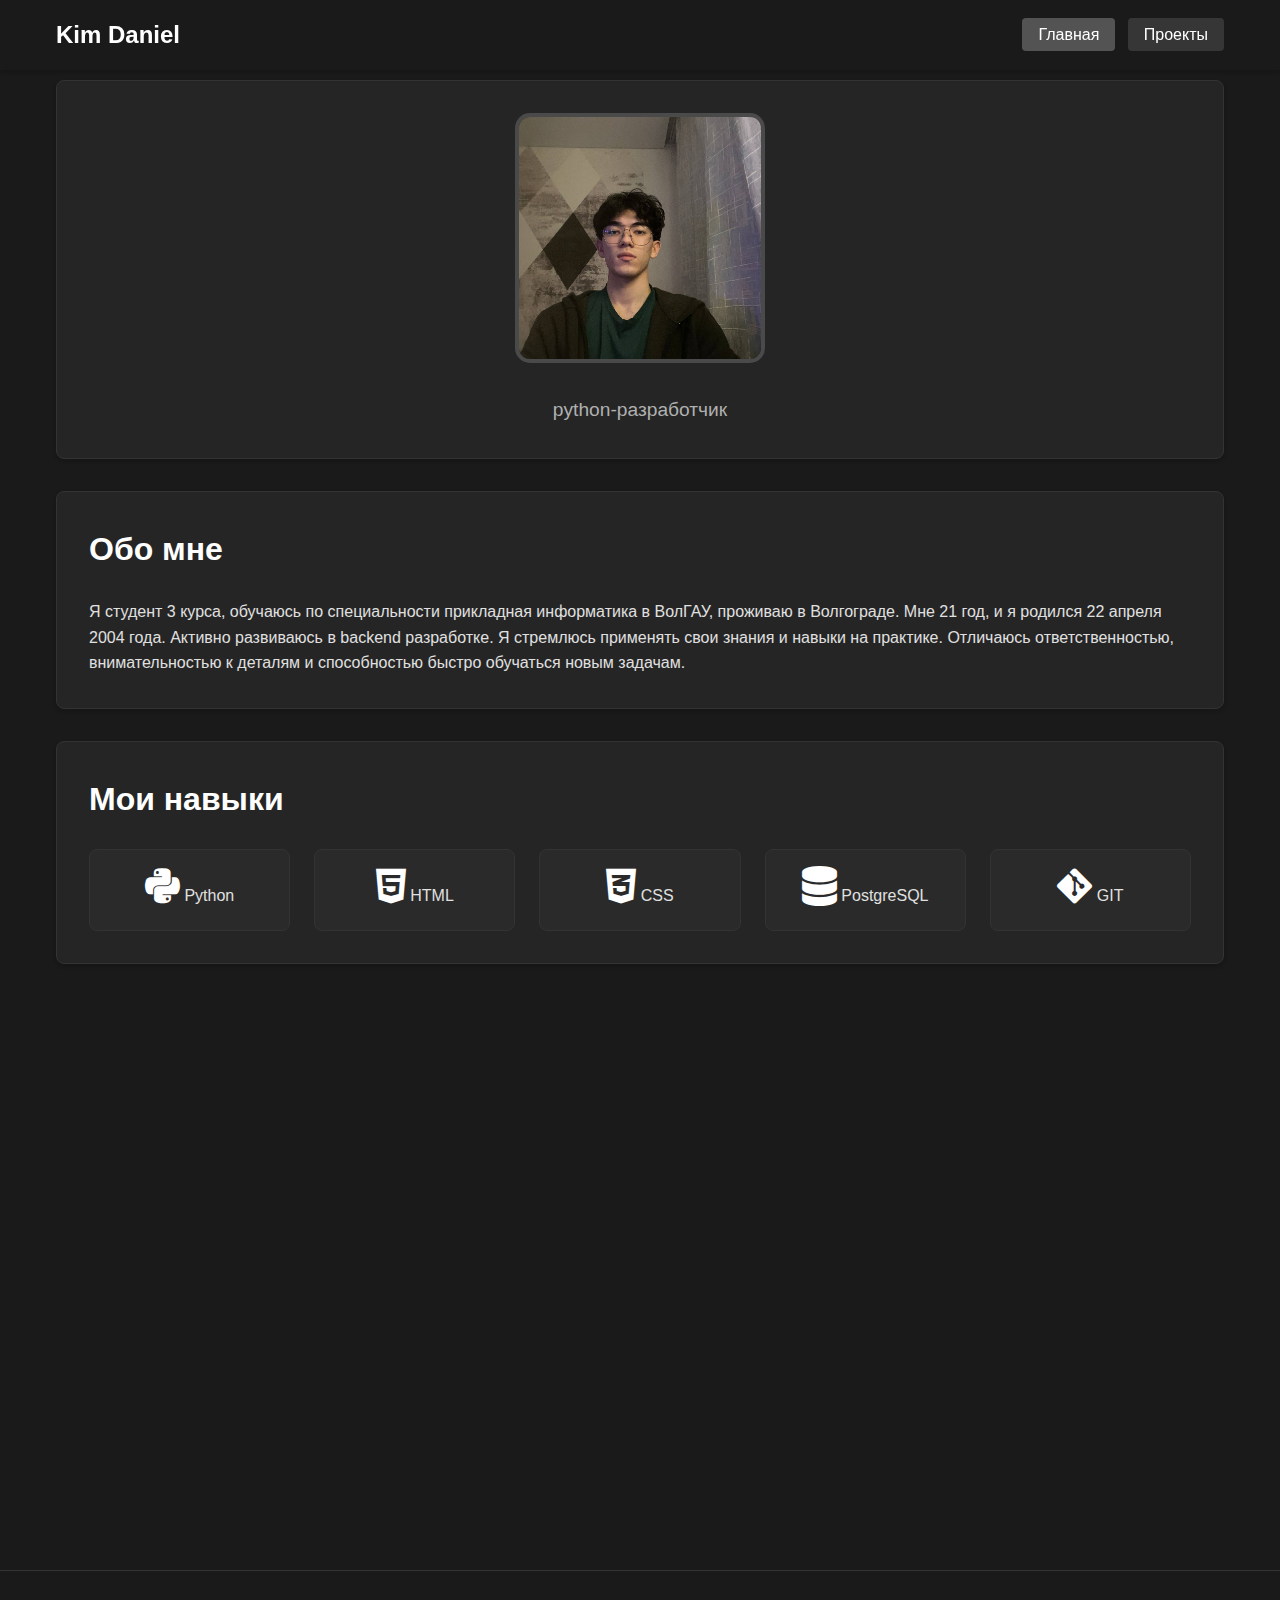
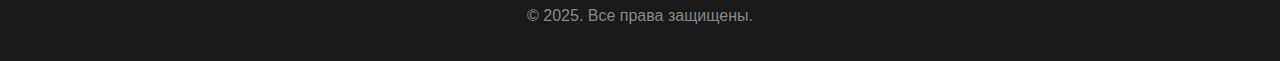
<file: index.html>
<!DOCTYPE html>
<html lang="ru">
<head>
    <meta charset="UTF-8">
    <meta name="viewport" content="width=device-width, initial-scale=1.0">
    <title>Моё Портфолио</title>
    <link rel="stylesheet" href="styles.css">
    <link rel="stylesheet" href="https://cdnjs.cloudflare.com/ajax/libs/font-awesome/6.0.0/css/all.min.css">
    <link rel="icon" type="image/png" href="img/logo.png">
</head>
<body>
    <nav class="navbar">
        <div class="nav-container">
            <div class="logo">Kim Daniel</div>
            <div class="nav-links">
                <a href="index.html" class="active">Главная</a>
                <a href="projects.html">Проекты</a>
            </div>
        </div>
    </nav>

    <main class="main-content">
        <section class="hero">
            <div class="profile-container">
                <div class="profile-image">
                    <img src="img/avatar.png" id="profile-photo">
                </div>
                <div class="profile-info">
<!--                    <h1></h1>-->
                    <p class="subtitle">python-разработчик</p>
                </div>
            </div>
        </section>

        <section class="about">
            <h2>Обо мне</h2>
            <p>Я студент 3 курса, обучаюсь по специальности
                прикладная информатика в ВолГАУ,
                проживаю в Волгограде. Мне 21 год, и я родился 22 апреля 2004 года.
                Активно развиваюсь в backend разработке.
                Я стремлюсь применять свои знания и навыки на практике.
                Отличаюсь ответственностью, внимательностью к деталям и
                способностью быстро обучаться новым задачам.
</p>
        </section>

                <section class="skills">
            <h2>Мои навыки</h2>
            <div class="skills-container">
                <div class="skill-item">
                    <i class="fab fa-python"></i>
                    <span>Python</span>
                </div>
                <div class="skill-item">
                    <i class="fab fa-html5"></i>
                    <span>HTML</span>
                </div>
                <div class="skill-item">
                    <i class="fab fa-css3-alt"></i>
                    <span>CSS</span>
                </div>
                <div class="skill-item">
                    <i class="fas fa-database"></i>
                    <span>PostgreSQL</span>
                </div>
                <div class="skill-item">
                    <i class="fab fa-git-alt"></i>
                    <span>GIT</span>
                </div>
            </div>
        </section>

        <section class="experience">
            <h2>Образование</h2>
            <div class="experience-container">
                <div class="experience-item">
                    <h3>ВолГАУ</h3>
                    <p class="position">Неоконченное высшее</p>
                    <p class="period">2022-2026</p>
                    <p class="description">Информационные системы и технологии</p>
                </div>
            </div>
        </section>

        <section class="contacts">
            <h2>Контакты</h2>
            <div class="contacts-container">
                <a href="mailto:your.email@example.com" class="contact-item">
                    <i class="fas fa-envelope"></i>
                    <span>kimdaniel2204@gmail.com</span>
                </a>
                <a href="https://github.com/KimDaniel22" class="contact-item">
                    <i class="fab fa-github"></i>
                    <span>GitHub</span>
                </a>
                <a href="" class="contact-item">
                    <i class=""></i>
                    <span>89064105549</span>
                </a>
            </div>
        </section>
    </main>

    <footer>
        <p>&copy; 2025. Все права защищены.</p>
    </footer>

    <script src="script.js"></script>
</body>
</html>
</file>
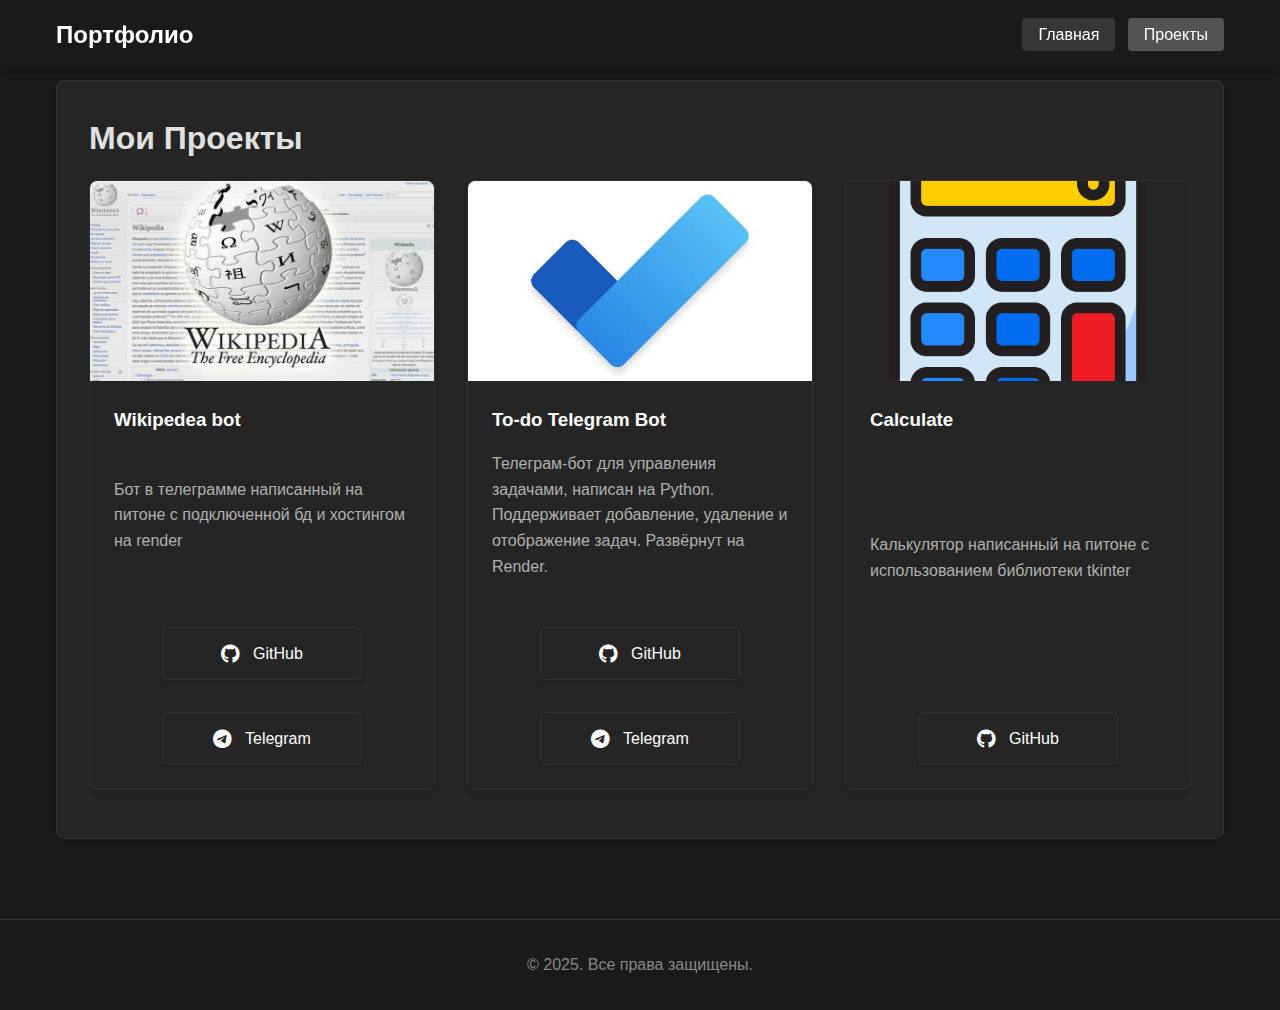
<file: sitekd/projects.html>
<!DOCTYPE html>
<html lang="ru">
<head>
    <meta charset="UTF-8">
    <meta name="viewport" content="width=device-width, initial-scale=1.0">
    <title>Мои Проекты - Портфолио</title>
    <link rel="stylesheet" href="styles.css">
    <link rel="stylesheet" href="https://cdnjs.cloudflare.com/ajax/libs/font-awesome/6.0.0/css/all.min.css">
</head>
<body>
    <nav class="navbar">
        <div class="nav-container">
            <div class="logo">Портфолио</div>
            <div class="nav-links">
                <a href="index.html">Главная</a>
                <a href="projects.html" class="active">Проекты</a>
            </div>
        </div>
    </nav>

    <main class="main-content">
        <section class="projects">
            <h1>Мои Проекты</h1>
            <div class="projects-grid">
                <div class="project-card">
                    <div class="project-image">
                        <img src="img/wiki.jpg" alt="картинка википедии">
                    </div>
                    <div class="project-info">
                        <h3>Wikipedea bot</h3>
                        <p>Бот в телеграмме написанный на питоне с подключенной бд и хостингом на render</p>
                        <div class="project-links">
                            <a href="https://github.com/KimDaniel22/wikibot" class="github-link" target="_blank">
                                <i class="fab fa-github"></i>GitHub
                            </a>
                            <a href="https://t.me/Wikipediakim_bot" class="telegram-link" target="_blank">
                                <i class="fab fa-telegram"></i> Telegram
                            </a>
                        </div>
                    </div>
                </div>
                <div class="project-card">
                    <div class="project-image">
                        <img src="img/todo.jpg" alt="To-do Telegram Bot">
                    </div>
                    <div class="project-info">
                        <h3>To-do Telegram Bot</h3>
                        <p>Телеграм-бот для управления задачами, написан на Python. Поддерживает добавление, удаление и отображение задач. Развёрнут на Render.</p>
                        <div class="project-links">
                            <a href="https://github.com/KimDaniel22/todo_bot" class="github-link" target="_blank">
                                <i class="fab fa-github"></i>GitHub
                            </a>
                            <a href="https://t.me/Kim_todo_bot" class="telegram-link" target="_blank">
                                <i class="fab fa-telegram"></i> Telegram
                            </a>
                        </div>
                    </div>
                </div>
                <div class="project-card">
                    <div class="project-image">
                        <img src="img/calculat.png" alt="">
                    </div>
                    <div class="project-info">
                        <h3>Calculate</h3>
                        <p>Калькулятор написанный на питоне с использованием библиотеки tkinter</p>
                        <div class="project-links">
                            <a href="https://github.com/KimDaniel22/calculate" class="github-link" target="_blank">
                                <i class="fab fa-github"></i>GitHub
                            </a>
                        </div>
                    </div>
                </div>
            </div>
        </section>  <script src="script.js"></script>
    </main>

    <footer>
        <p>&copy; 2025. Все права защищены.</p>
    </footer>

    <script src="script.js"></script>
</body>
</html>
</file>
<file: styles.css>
* {
    margin: 0;
    padding: 0;
    box-sizing: border-box;
}

body {
    font-family: 'Segoe UI', Tahoma, Geneva, Verdana, sans-serif;
    line-height: 1.6;
    color: #e0e0e0;
    background-color: #1a1a1a;
}


.navbar {
    background-color: #1a1a1a;
    box-shadow: 0 2px 4px rgba(0,0,0,0.2);
    position: fixed;
    width: 100%;
    top: 0;
    z-index: 1000;
}

.nav-container {
    max-width: 1200px;
    margin: 0 auto;
    padding: 1rem;
    display: flex;
    justify-content: space-between;
    align-items: center;
}

.logo {
    font-size: 1.5rem;
    font-weight: bold;
    color: #fff;
}

.nav-links a {
    text-decoration: none;
    color: #fff;
    margin-left: 0.5rem;
    padding: 0.5rem 1rem;
    border-radius: 4px;
    transition: all 0.3s ease;
    background-color: #ffffff20;
}

.nav-links a:hover,
.nav-links a.active {
    background-color: #ffffff40;
    color: #fff;
}


.main-content {
    max-width: 1200px;
    margin: 80px auto 2rem;
    padding: 0 1rem;
}


.hero {
    text-align: center;
    padding: 2rem 0;
}

.profile-container {
    max-width: 800px;
    margin: 0 auto;
}

.profile-image {
    width: 250px;
    height: 250px;
    margin: 0 auto 2rem;
    border-radius: 15px;
    overflow: hidden;
    border: 4px solid #4a4a4a;
}

.profile-image img {
    width: 100%;
    height: 100%;
    object-fit: cover;
}

.profile-info h1 {
    font-size: 2.5rem;
    color: #fff;
    margin-bottom: 0.5rem;
}

.subtitle {
    font-size: 1.2rem;
    color: #b0b0b0;
}


section {
    margin-bottom: 2rem;
    background: #252525;
    padding: 2rem;
    border-radius: 8px;
    box-shadow: 0 2px 4px rgba(0,0,0,0.2);
    border: 1px solid #333333;
}

h2 {
    color: #fff;
    margin-bottom: 1.5rem;
    font-size: 2rem;
}


.skills-container {
    display: grid;
    grid-template-columns: repeat(auto-fit, minmax(120px, 1fr));
    gap: 1.5rem;
    text-align: center;
}

.skill-item {
    padding: 1rem;
    background: #2a2a2a;
    border-radius: 8px;
    transition: transform 0.3s ease;
    border: 1px solid #333333;
}

.skill-item:hover {
    transform: translateY(-5px);
}

.skill-item i {
    font-size: 2.5rem;
    margin-bottom: 0.5rem;
    color: #fff;
}


.experience-item {
    margin-bottom: 2rem;
    padding-bottom: 2rem;
    border-bottom: 1px solid #4a4a4a;
}

.experience-item:last-child {
    border-bottom: none;
    margin-bottom: 0;
    padding-bottom: 0;
}

.experience-item h3 {
    color: #fff;
    margin-bottom: 0.5rem;
}

.position {
    color: #b0b0b0;
    font-weight: bold;
}

.period {
    color: #888;
    font-size: 0.9rem;
    margin-bottom: 0.5rem;
}


.contacts-container {
    display: grid;
    grid-template-columns: repeat(auto-fit, minmax(200px, 1fr));
    gap: 1.5rem;
}

.contact-item {
    display: flex;
    align-items: center;
    text-decoration: none;
    color: #fff;
    padding: 1rem;
    background: #2a2a2a;
    border-radius: 8px;
    transition: transform 0.3s ease;
    border: 1px solid #333333;
}

.contact-item:hover {
    transform: translateY(-3px);
}

.contact-item i {
    font-size: 1.5rem;
    margin-right: 1rem;
}

.projects-grid {
    display: grid;
    grid-template-columns: repeat(3, minmax(300px, 1fr));
    gap: 2rem;
    padding: 1rem 0;
    justify-content: center;
}

.project-card {
    background: #252525;
    border-radius: 8px;
    overflow: hidden;
    box-shadow: 0 2px 4px rgba(0,0,0,0.2);
    transition: all 0.3s ease;
    border: 1px solid #333333;
    display: flex;
    flex-direction: column;
    height: 100%;  
}

.project-card:hover {
    transform: translateY(-10px);
    box-shadow: 0 5px 15px rgba(0,0,0,0.3);
}

.project-image {
    width: 100%;
    height: 200px;
    overflow: hidden;
    flex-shrink: 0;
}

.project-image img {
    width: 100%;
    height: 100%;
    object-fit: cover;
    transition: transform 0.3s ease;
}

.project-card:hover .project-image img {
    transform: scale(1.1);
}

.project-info {
    padding: 1.5rem;
    flex: 1;
    display: flex;
    flex-direction: column;
    justify-content: space-between; 
}

.project-info h3 {
    color: #fff;
    margin-bottom: 0.5rem;
}

.project-info p {
    color: #b0b0b0;
    flex-grow: 1;
    margin-bottom: 1rem;
}

.project-links {
    margin-top: auto;
    display: flex;
    justify-content: center;
    gap: 1rem;
    flex-wrap: wrap;
}


.github-link, .telegram-link {
    display: inline-flex;
    align-items: center;
    justify-content: center;
    text-decoration: none;
    color: #fff;
    padding: 0.8rem 1.5rem;
    border-radius: 6px;
    transition: all 0.3s ease;
    font-weight: 500;
    width: 200px;
    background: #252525;
    border: 1px solid #333333;
    box-shadow: 0 2px 4px rgba(0,0,0,0.2);
}

.github-link:hover, .telegram-link:hover {
    background: #333333;
    transform: translateY(-2px);
    box-shadow: 0 4px 8px rgba(0,0,0,0.3);
}

.github-link i, .telegram-link i {
    margin-right: 0.8rem;
    font-size: 1.2rem;
}


footer {
    text-align: center;
    padding: 2rem;
    background: #1a1a1a;
    color: #888;
    border-top: 1px solid #333333;
    margin-top: 2rem;
}

.main-content {
    margin-bottom: 80px;
}


@media (max-width: 768px) {
    .nav-container {
        flex-direction: column;
        text-align: center;
    }

    .nav-links {
        margin-top: 1rem;
    }

    .nav-links a {
        margin: 0 0.5rem;
    }

    .profile-image {
        width: 200px;
        height: 200px;
    }

    .profile-info h1 {
        font-size: 2rem;
    }

    .projects-grid {
        grid-template-columns: 1fr;
    }
}

/* Animations */
@keyframes fadeIn {
    from {
        opacity: 0;
        transform: translateY(20px);
    }
    to {
        opacity: 1;
        transform: translateY(0);
    }
}

.main-content {
    animation: fadeIn 1s ease-out;
}

/* Модальное окно */
.modal {
  display: none;
  position: fixed;
  z-index: 1000;
  left: 0;
  top: 0;
  width: 100%;
  height: 100%;
  overflow: auto;
  background-color: rgba(0,0,0,0.6);
}

/* Контейнер модалки */
.modal-content {
  background: #fff;
  margin: 10% auto;
  padding: 20px;
  border-radius: 10px;
  width: 80%;
  max-width: 700px;
  text-align: center;
  box-shadow: 0 0 20px rgba(0,0,0,0.3);
}

/* Кнопка закрытия */
.close {
  float: right;
  font-size: 28px;
  font-weight: bold;
  cursor: pointer;
}
.close:hover {
  color: red;
}
</file>
<file: sitekd/styles.css>
* {
    margin: 0;
    padding: 0;
    box-sizing: border-box;
}

body {
    font-family: 'Segoe UI', Tahoma, Geneva, Verdana, sans-serif;
    line-height: 1.6;
    color: #e0e0e0;
    background-color: #1a1a1a;
}


.navbar {
    background-color: #1a1a1a;
    box-shadow: 0 2px 4px rgba(0,0,0,0.2);
    position: fixed;
    width: 100%;
    top: 0;
    z-index: 1000;
}

.nav-container {
    max-width: 1200px;
    margin: 0 auto;
    padding: 1rem;
    display: flex;
    justify-content: space-between;
    align-items: center;
}

.logo {
    font-size: 1.5rem;
    font-weight: bold;
    color: #fff;
}

.nav-links a {
    text-decoration: none;
    color: #fff;
    margin-left: 0.5rem;
    padding: 0.5rem 1rem;
    border-radius: 4px;
    transition: all 0.3s ease;
    background-color: #ffffff20;
}

.nav-links a:hover,
.nav-links a.active {
    background-color: #ffffff40;
    color: #fff;
}


.main-content {
    max-width: 1200px;
    margin: 80px auto 2rem;
    padding: 0 1rem;
}


.hero {
    text-align: center;
    padding: 2rem 0;
}

.profile-container {
    max-width: 800px;
    margin: 0 auto;
}

.profile-image {
    width: 250px;
    height: 250px;
    margin: 0 auto 2rem;
    border-radius: 15px;
    overflow: hidden;
    border: 4px solid #4a4a4a;
}

.profile-image img {
    width: 100%;
    height: 100%;
    object-fit: cover;
}

.profile-info h1 {
    font-size: 2.5rem;
    color: #fff;
    margin-bottom: 0.5rem;
}

.subtitle {
    font-size: 1.2rem;
    color: #b0b0b0;
}


section {
    margin-bottom: 2rem;
    background: #252525;
    padding: 2rem;
    border-radius: 8px;
    box-shadow: 0 2px 4px rgba(0,0,0,0.2);
    border: 1px solid #333333;
}

h2 {
    color: #fff;
    margin-bottom: 1.5rem;
    font-size: 2rem;
}


.skills-container {
    display: grid;
    grid-template-columns: repeat(auto-fit, minmax(120px, 1fr));
    gap: 1.5rem;
    text-align: center;
}

.skill-item {
    padding: 1rem;
    background: #2a2a2a;
    border-radius: 8px;
    transition: transform 0.3s ease;
    border: 1px solid #333333;
}

.skill-item:hover {
    transform: translateY(-5px);
}

.skill-item i {
    font-size: 2.5rem;
    margin-bottom: 0.5rem;
    color: #fff;
}


.experience-item {
    margin-bottom: 2rem;
    padding-bottom: 2rem;
    border-bottom: 1px solid #4a4a4a;
}

.experience-item:last-child {
    border-bottom: none;
    margin-bottom: 0;
    padding-bottom: 0;
}

.experience-item h3 {
    color: #fff;
    margin-bottom: 0.5rem;
}

.position {
    color: #b0b0b0;
    font-weight: bold;
}

.period {
    color: #888;
    font-size: 0.9rem;
    margin-bottom: 0.5rem;
}


.contacts-container {
    display: grid;
    grid-template-columns: repeat(auto-fit, minmax(200px, 1fr));
    gap: 1.5rem;
}

.contact-item {
    display: flex;
    align-items: center;
    text-decoration: none;
    color: #fff;
    padding: 1rem;
    background: #2a2a2a;
    border-radius: 8px;
    transition: transform 0.3s ease;
    border: 1px solid #333333;
}

.contact-item:hover {
    transform: translateY(-3px);
}

.contact-item i {
    font-size: 1.5rem;
    margin-right: 1rem;
}


.projects-grid {
    display: grid;
    grid-template-columns: repeat(auto-fit, minmax(300px, 1fr));
    gap: 2rem;
    padding: 1rem 0;
}

.project-card {
    background: #252525;
    border-radius: 8px;
    overflow: hidden;
    box-shadow: 0 2px 4px rgba(0,0,0,0.2);
    transition: all 0.3s ease;
    border: 1px solid #333333;
    display: flex; 
    flex-direction: column;
}

.project-card:hover {
    transform: translateY(-10px);
    box-shadow: 0 5px 15px rgba(0,0,0,0.3);
}

.project-image {
    width: 100%;
    height: 200px;
    overflow: hidden;
}

.project-image img {
    width: 100%;
    height: 100%;
    object-fit: cover;
    transition: transform 0.3s ease;
}

.project-card:hover .project-image img {
    transform: scale(1.1);
}

.project-info {
    padding: 1.5rem;
    flex: 1;
    display: flex;
    flex-direction: column;
    justify-content: space-between;
}

.project-info h3 {
    color: #fff;
    margin-bottom: 1rem;
}

.project-info p {
    color: #b0b0b0;
    margin-bottom: 1.5rem;
}


.project-links {
    display: flex;
    justify-content: center;
    gap: 2rem;
    flex-wrap: wrap;
    margin-top: 1.5rem;
}

.github-link, .telegram-link {
    display: inline-flex;
    align-items: center;
    justify-content: center;
    text-decoration: none;
    color: #fff;
    padding: 0.8rem 1.5rem;
    border-radius: 6px;
    transition: all 0.3s ease;
    font-weight: 500;
    width: 200px;
    background: #252525;
    border: 1px solid #333333;
    box-shadow: 0 2px 4px rgba(0,0,0,0.2);
}

.github-link:hover, .telegram-link:hover {
    background: #333333;
    transform: translateY(-2px);
    box-shadow: 0 4px 8px rgba(0,0,0,0.3);
}

.github-link i, .telegram-link i {
    margin-right: 0.8rem;
    font-size: 1.2rem;
}


footer {
    text-align: center;
    padding: 2rem;
    background: #1a1a1a;
    color: #888;
    border-top: 1px solid #333333;
    margin-top: 2rem;
}

.main-content {
    margin-bottom: 80px;
}


@media (max-width: 768px) {
    .nav-container {
        flex-direction: column;
        text-align: center;
    }

    .nav-links {
        margin-top: 1rem;
    }

    .nav-links a {
        margin: 0 0.5rem;
    }

    .profile-image {
        width: 200px;
        height: 200px;
    }

    .profile-info h1 {
        font-size: 2rem;
    }

    .projects-grid {
        grid-template-columns: 1fr;
    }
}

/* Animations */
@keyframes fadeIn {
    from {
        opacity: 0;
        transform: translateY(20px);
    }
    to {
        opacity: 1;
        transform: translateY(0);
    }
}

.main-content {
    animation: fadeIn 1s ease-out;
}
</file>
